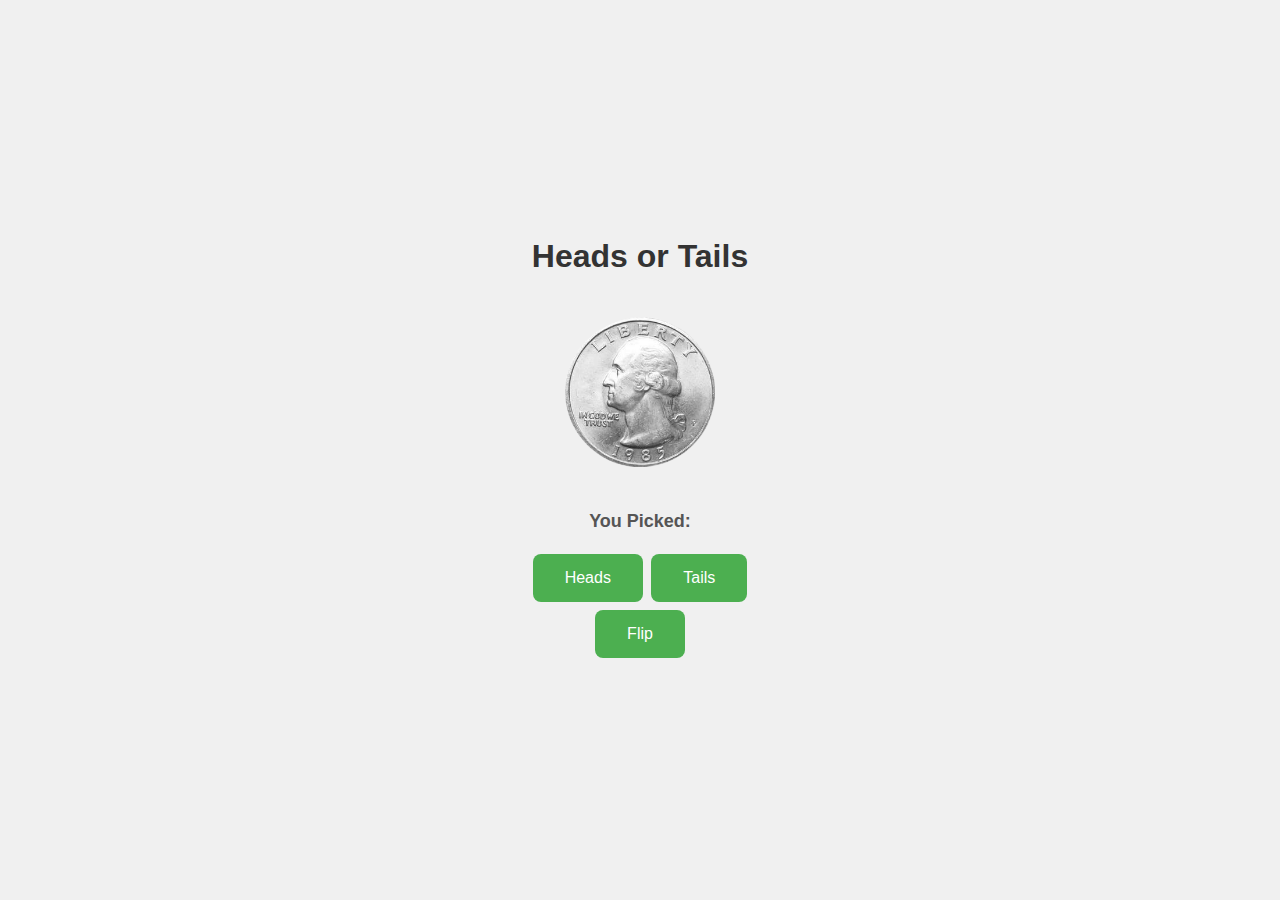
<file: index.html>
<!DOCTYPE html>
<html lang="en">
<head>
    <meta charset="UTF-8">
    <meta name="viewport" content="width=device-width, initial-scale=1.0">
    <title>Heads or Tails</title>
    <link rel="stylesheet" href="styles.css">
</head>
<body>
    <div class="container">
        <h1>Heads or Tails</h1>
        <p id="tag"></p>
        <img id="coin" src="Assets/Heads.png" alt="Coin">
        <p id="selected">You Picked:</p>
        <div>
            <button id="heads">Heads</button>
            <button id="tails">Tails</button>
        </div>
        <button id="flip-btn">Flip</button>
    </div>
    <script src="script.js"></script>
</body>
</html>
</file>
<file: styles.css>
/* General Styles */
body {
    font-family: Arial, sans-serif;
    background-color: #f0f0f0;
    text-align: center;
    margin: 0;
    padding: 0;
    display: flex;
    justify-content: center;
    align-items: center;
    height: 100vh;
}

h1 {
    color: #333;
    margin-top: 0;
}

p {
    font-size: 18px;
    color: #555;
}

/* Container Styles */
.container {
    text-align: center;
}

/* Image Styles */
#coin {
    width: 150px;
    height: 150px;
    margin: 20px 0;
}

/* Button Styles */
button {
    background-color: #4CAF50; /* Green */
    color: white;
    padding: 15px 32px;
    text-align: center;
    text-decoration: none;
    display: inline-block;
    font-size: 16px;
    margin: 4px 2px;
    cursor: pointer;
    border: none;
    border-radius: 8px;
    transition: background-color 0.3s;
}

button:hover {
    background-color: #45a049;
}

/* Selected State Styles */
#selected {
    font-weight: bold;
    margin-top: 20px;
}

/* Result Message Styles */
#tag {
    font-size: 20px;
    font-weight: bold;
    margin-top: 20px;
    color: #ff5722;
}
</file>
